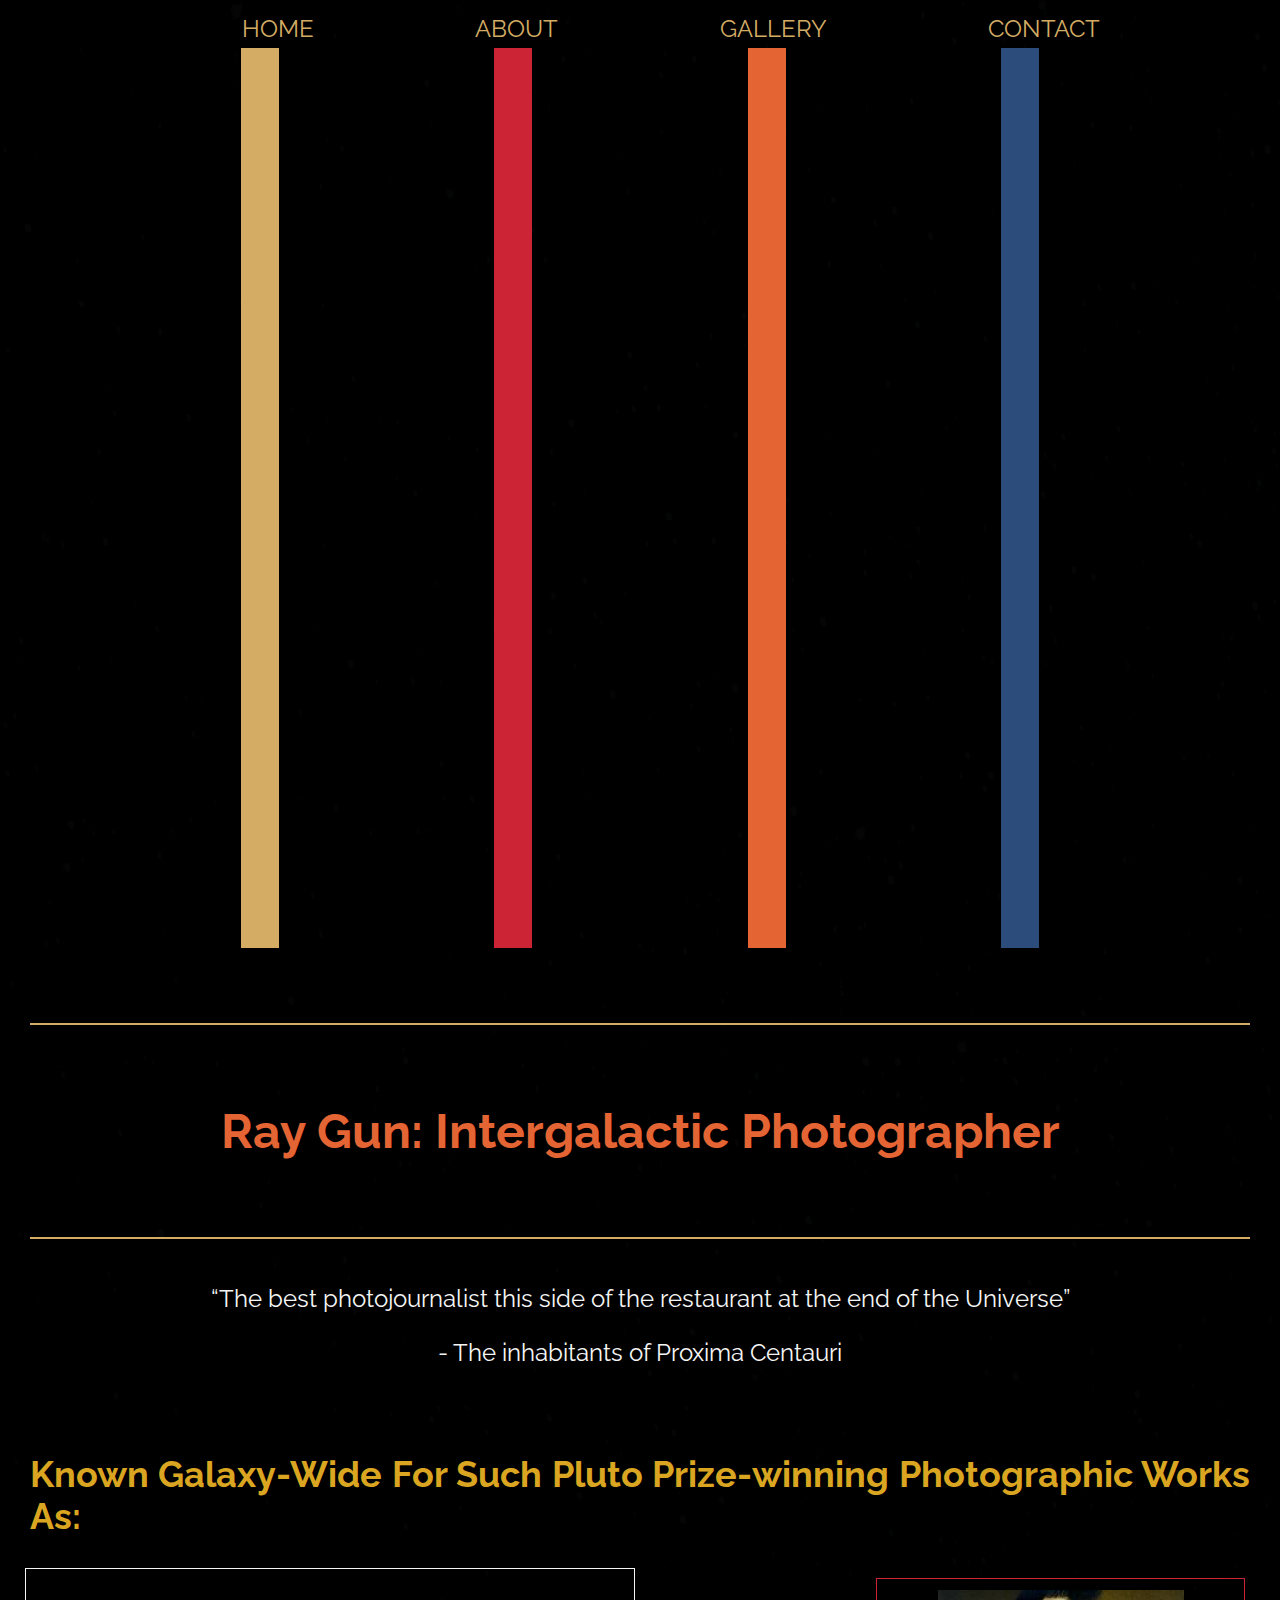
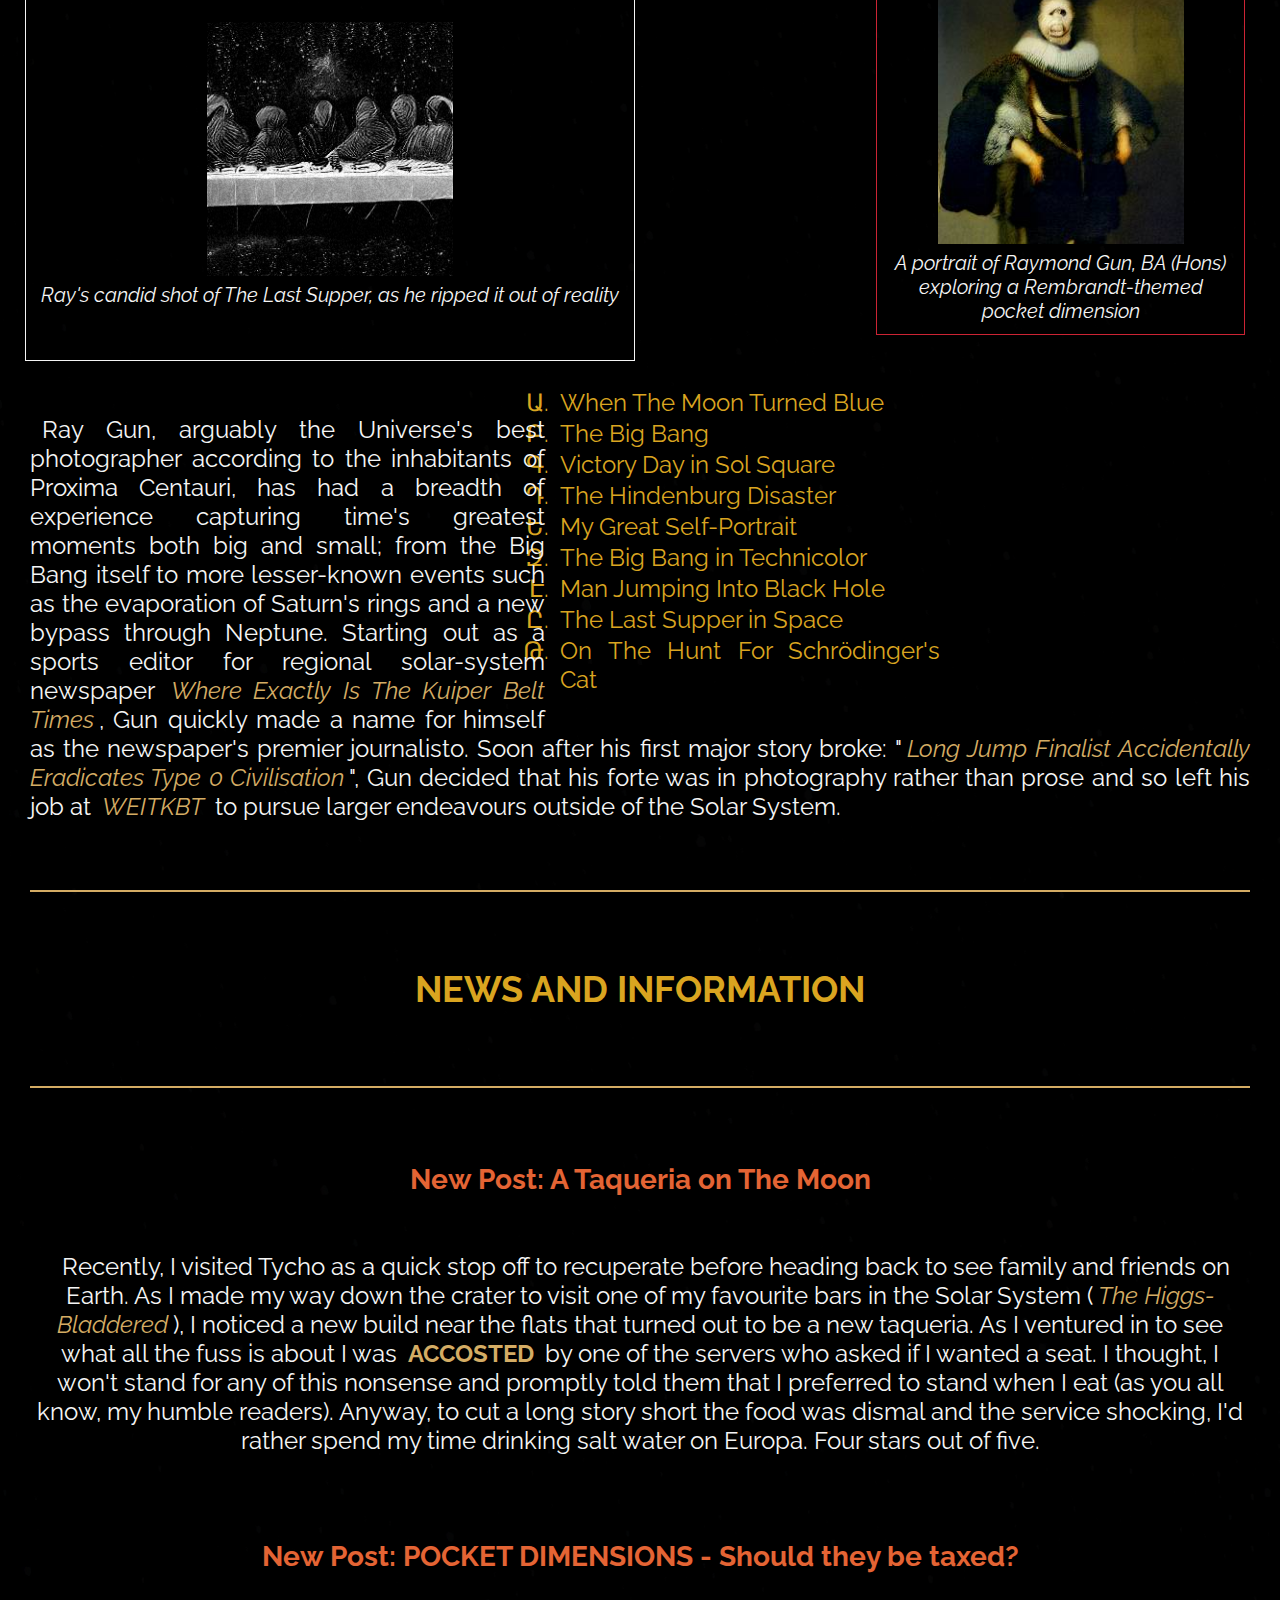
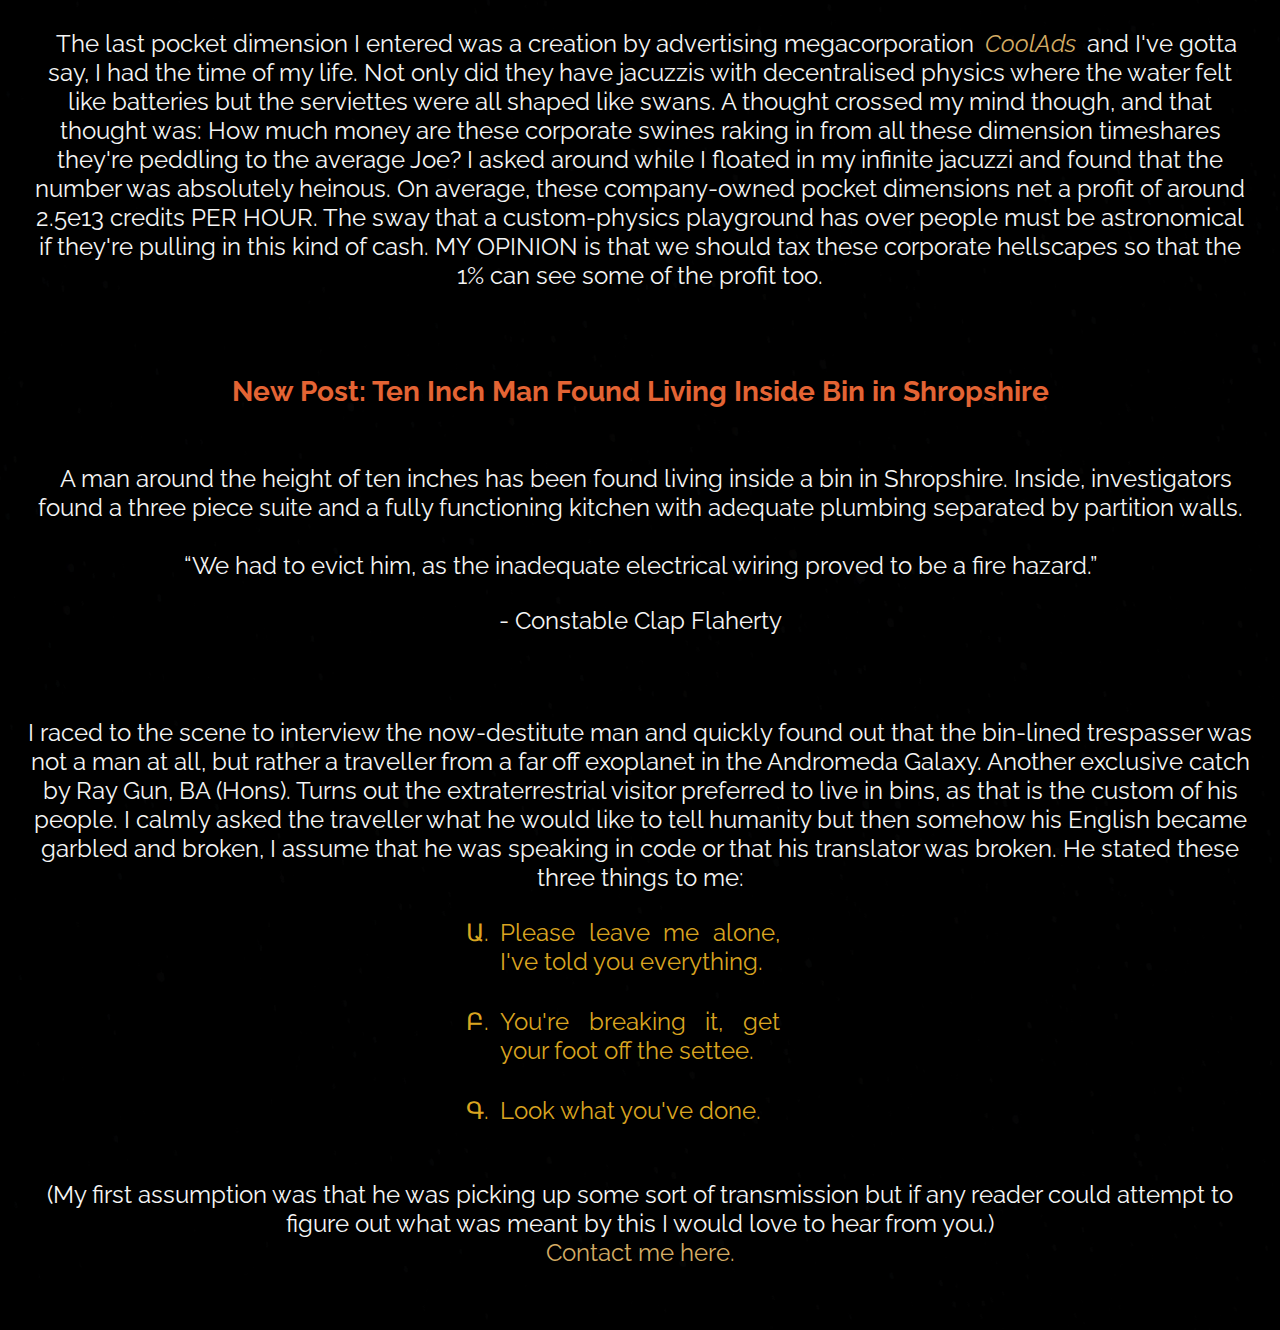
<file: index.html>
<!DOCTYPE html>
<html lang="en">
<head>
    <meta charset="UTF-8">
    <link rel="stylesheet" href="style.css">
    <title>Ray Gun: Intergalactic Photographer</title>
</head>

<body>
    <div class="navbar">        
            <a href="index.html">HOME</a><a href="about.html">ABOUT</a><a href="gallery.html">GALLERY</a><a href="contact.html">CONTACT</a>
    </div>

    <div>
        <div class="container">
            <a href="index.html">
                <div class="box box1"> </div>
            </a>
            <a href="about.html">
                <div class="box box2"> </div>
            </a>
            <a href="gallery.html">
                <div class="box box3"> </div>
            </a>
            <a href="contact.html">
                <div class="box box4"> </div>
            </a>
        </div>
        <br>
        <div class="underline">
            <div class="underlinebox box1"></div>
        </div>
        <center><h1>Ray Gun: Intergalactic Photographer</h1></center>
        <div class="underline">
            <div class="underlinebox box1"></div>
        </div>
        <center><q>The best photojournalist this side of the restaurant at the end of the Universe</q>
        <blockquote>- The inhabitants of Proxima Centauri</blockquote></center>
        <br>

        <h2>Known Galaxy-Wide For Such Pluto Prize-winning Photographic Works As:</h2>
        <figure>
            <img src="raygun.png" alt="A portrait of Raymond Gun, BA (Hons)" width="256" height="256">
            <figcaption>A portrait of Raymond Gun, BA (Hons) exploring a Rembrandt-themed pocket dimension</figcaption>
        </figure>
        <div class="columnitems">
            <div id="images">
                <img src="lastsupperinspace.png" alt="Ray ripped the last supper out of reality" width="256" height="256">
                <div class="caption">Ray's candid shot of The Last Supper, as he ripped it out of reality</div>
            </div>
        </div>
        <div class="listcontainer">
            <ul>
                <li>When The Moon Turned Blue</li>
                <li>The Big Bang</li>
                <li>Victory Day in Sol Square</li>
                <li>The Hindenburg Disaster</li>
                <li>My Great Self-Portrait</li>
                <li>The Big Bang in Technicolor</li>
                <li>Man Jumping Into Black Hole</li>
                <li>The Last Supper in Space</li>
                <li>On The Hunt For Schrödinger's Cat</li>
            </ul>
        </div>
        <br><br><br><br><br><br><br><br><br><br><br><br><br><br>

        <p>Ray Gun, arguably the Universe's best photographer according to the inhabitants of Proxima Centauri, has had a breadth of experience capturing time's greatest moments both big and small; from the Big Bang itself to more lesser-known events such as the evaporation of Saturn's rings and a new bypass through Neptune. Starting out as a sports editor for regional solar-system newspaper <em>Where Exactly Is The Kuiper Belt Times</em>, Gun quickly made a name for himself as the newspaper's premier journalisto. Soon after his first major story broke: "<em>Long Jump Finalist Accidentally Eradicates Type 0 Civilisation</em>", Gun decided that his forte was in photography rather than prose and so left his job at <em>WEITKBT</em> to pursue larger endeavours outside of the Solar System.</p>

        <div class="underline">
            <div class="underlinebox box1"></div>
        </div>
        <center><h2>NEWS AND INFORMATION</h2></center>
        <div class="underline">
            <div class="underlinebox box1"></div>
        </div>
        </div>
        <center><h3>New Post: A Taqueria on The Moon</h3></center>
        <center><p>Recently, I visited Tycho as a quick stop off to recuperate before heading back to see family and friends on Earth. As I made my way down the crater to visit one of my favourite bars in the Solar System (<em>The Higgs-Bladdered</em>), I noticed a new build near the flats that turned out to be a new taqueria. As I ventured in to see what all the fuss is about I was <b>ACCOSTED</b> by one of the servers who asked if I wanted a seat. I thought, I won't stand for any of this nonsense and promptly told them that I preferred to stand when I eat (as you all know, my humble readers). Anyway, to cut a long story short the food was dismal and the service shocking, I'd rather spend my time drinking salt water on Europa. Four stars out of five.</p></center>
        <br>
        <center><h3>New Post: POCKET DIMENSIONS - Should they be taxed?</h3></center>
        <center><p>The last pocket dimension I entered was a creation by advertising megacorporation <em>CoolAds</em> and I've gotta say, I had the time of my life. Not only did they have jacuzzis with decentralised physics where the water felt like batteries but the serviettes were all shaped like swans. A thought crossed my mind though, and that thought was: How much money are these corporate swines raking in from all these dimension timeshares they're peddling to the average Joe? I asked around while I floated in my infinite jacuzzi and found that the number was absolutely heinous. On average, these company-owned pocket dimensions net a profit of around 2.5e13 credits PER HOUR. The sway that a custom-physics playground has over people must be astronomical if they're pulling in this kind of cash. MY OPINION is that we should tax these corporate hellscapes so that the 1% can see some of the profit too.</p></center>
        <br>
        <center><h3>New Post: Ten Inch Man Found Living Inside Bin in Shropshire</h3></center>
        <center><p>A man around the height of ten inches has been found living inside a bin in Shropshire. Inside, investigators found a three piece suite and a fully functioning kitchen with adequate plumbing separated by partition walls.
            <br><br>
        <q>We had to evict him, as the inadequate electrical wiring proved to be a fire hazard.</q>
        <blockquote>- Constable Clap Flaherty</blockquote>
        <br>
        <br>
        I raced to the scene to interview the now-destitute man and quickly found out that the bin-lined trespasser was not a man at all, but rather a traveller from a far off exoplanet in the Andromeda Galaxy. Another exclusive catch by Ray Gun, BA (Hons). Turns out the extraterrestrial visitor preferred to live in bins, as that is the custom of his people. I calmly asked the traveller what he would like to tell humanity but then somehow his English became garbled and broken, I assume that he was speaking in code or that his translator was broken. He stated these three things to me:
        <br>
        <ol>
            <li>Please leave me alone, I've told you everything.</li>
            <br>
            <li>You're breaking it, get your foot off the settee.</li>
            <br>
            <li>Look what you've done.</li>
        </ol>
        <br>
        (My first assumption was that he was picking up some sort of transmission but if any reader could attempt to figure out what was meant by this I would love to hear from you.)
        <br>
        <a href="contact.html">Contact me here.</a>
        </p>
    </div>

</body>
</html>
</file>
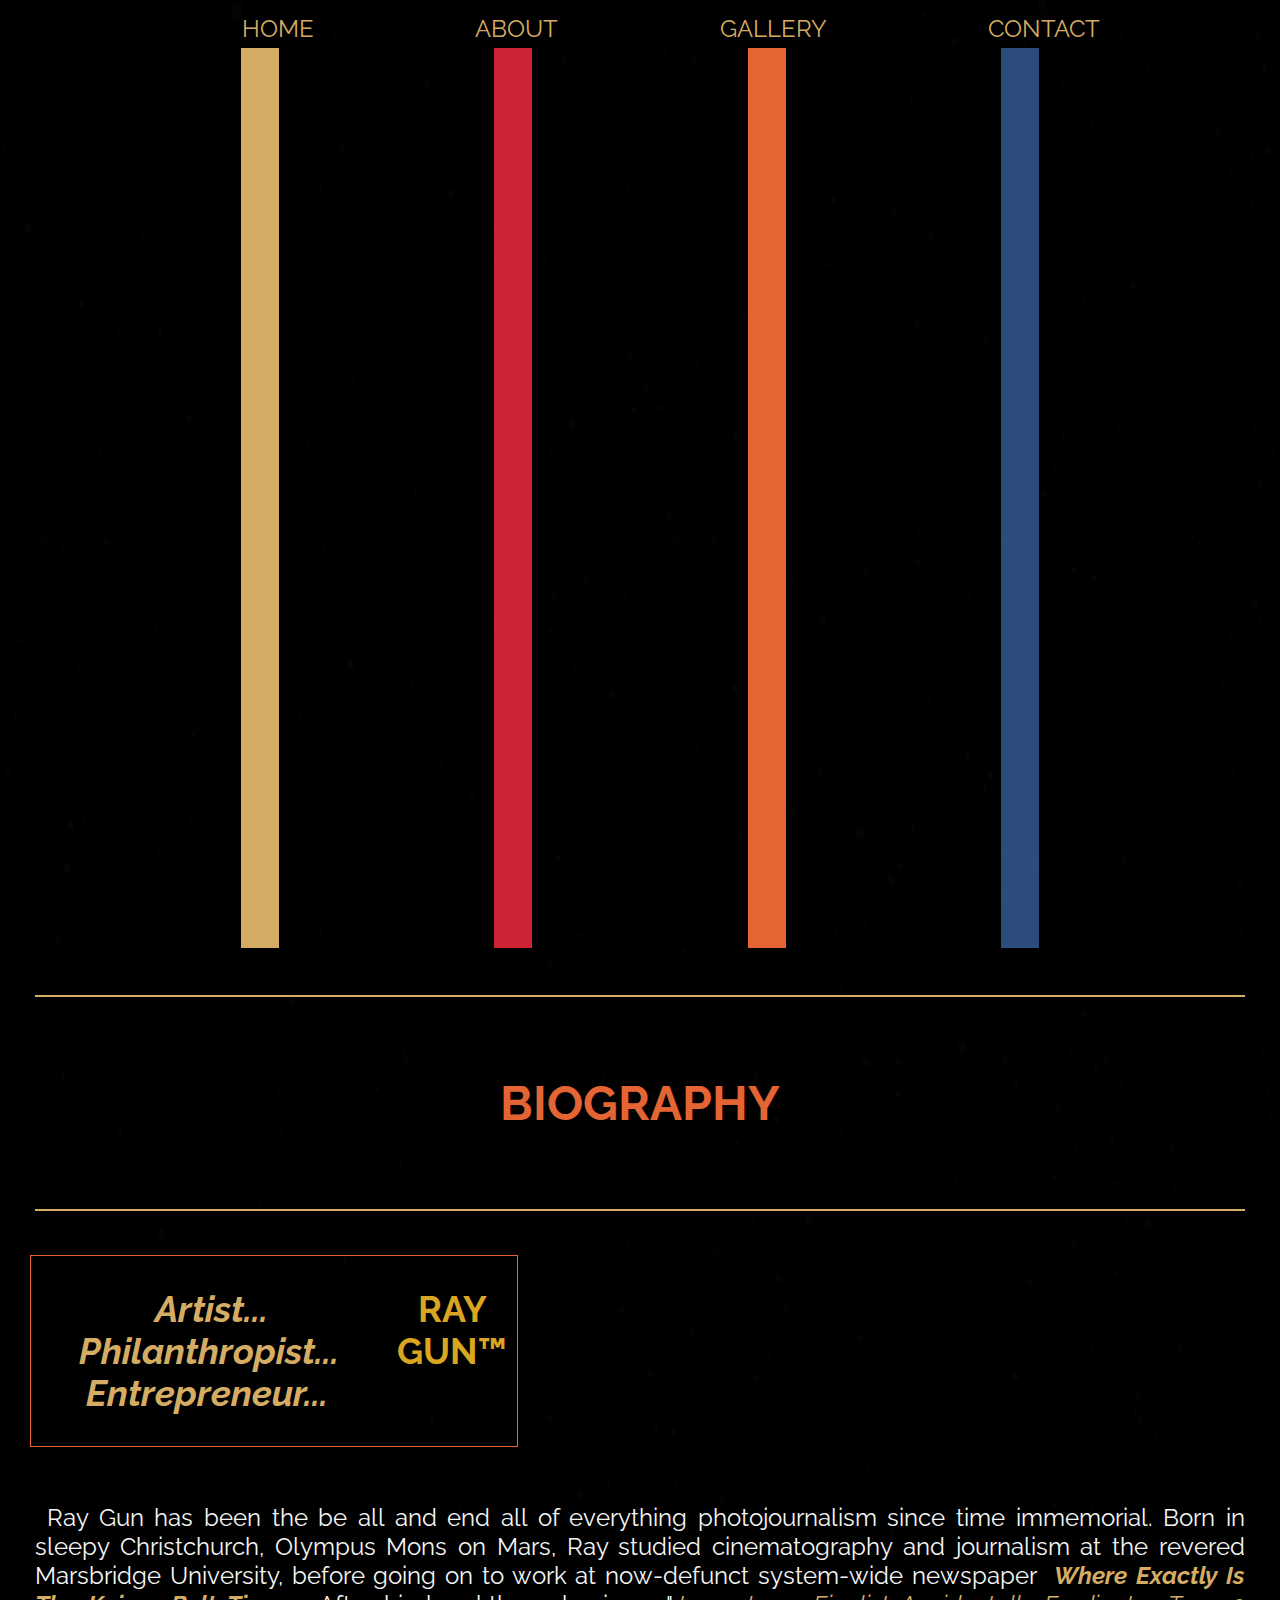
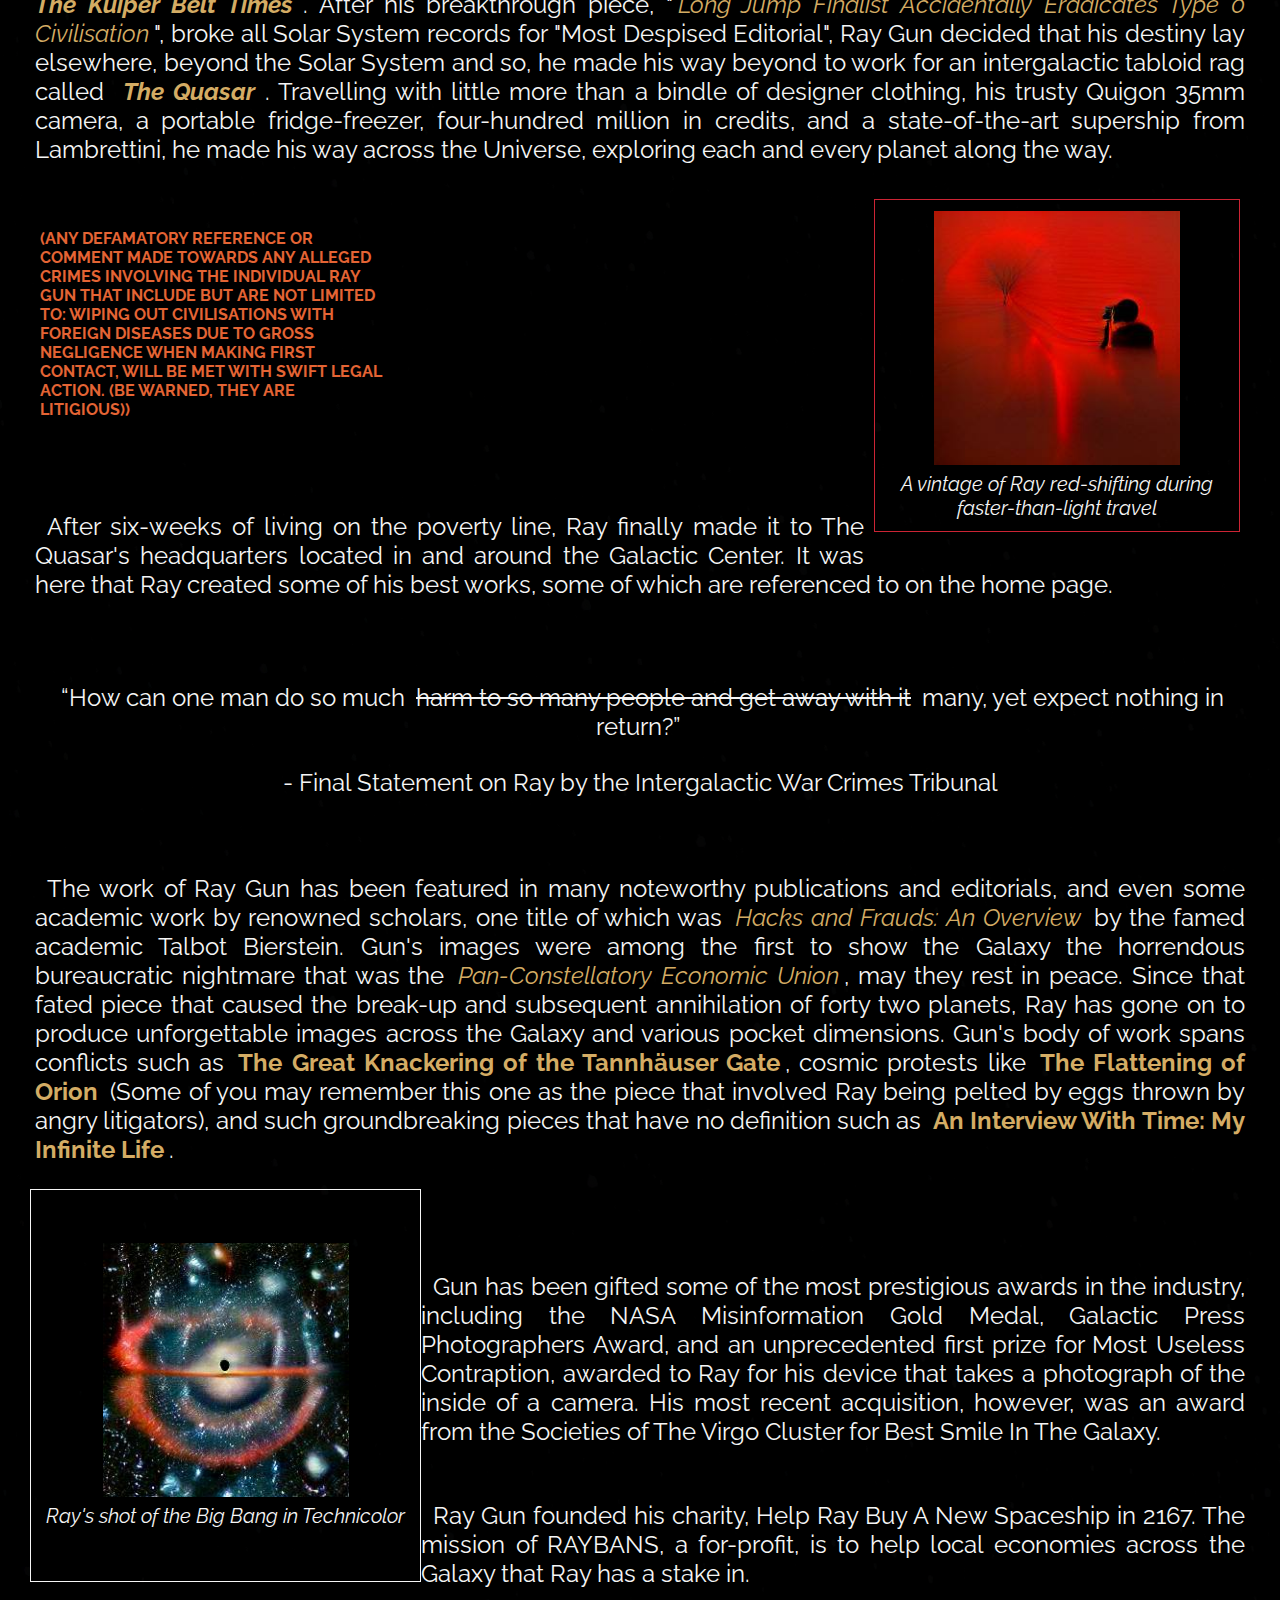
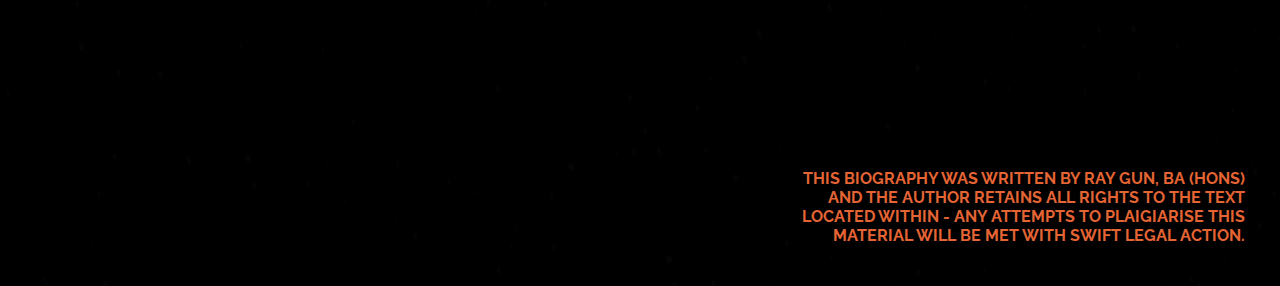
<file: about.html>
<!DOCTYPE html>
<html lang="en">
<head>
    <meta charset="UTF-8">
    <link rel="stylesheet" href="style.css">
    <title>Ray Gun: Intergalactic Photographer</title>
</head>

<body>
    <div class="navbar">
        <a href="index.html">HOME</a><a href="about.html">ABOUT</a><a href="gallery.html">GALLERY</a><a href="contact.html">CONTACT</a>
    </div>

    <div>
        <div class="container">
            <a href="index.html">
                <div class="box box1"> </div>
            </a>
            <a href="about.html">
                <div class="box box2"> </div>
            </a>
            <a href="gallery.html">
                <div class="box box3"> </div>
            </a>
            <a href="contact.html">
                <div class="box box4"> </div>
            </a>
        </div>
    <div>
        <div class="underline">
            <div class="underlinebox box1"></div>
        </div>
        <center><h1>BIOGRAPHY</h1></center>
        <div class="underline">
            <div class="underlinebox box1"></div>
        </div>
        <div class="aboutcontainer">
            <center><h2><em>Artist... Philanthropist... Entrepreneur...</em></h2></center>
            <center><h2>RAY GUN™</h2></center>
        </div>
        <br>
    </div>

    <div>
        <p>Ray Gun has been the be all and end all of everything photojournalism since time immemorial. Born in sleepy Christchurch, Olympus Mons on Mars, Ray studied cinematography and journalism at the revered Marsbridge University, before going on to work at now-defunct system-wide newspaper <b><em>Where Exactly Is The Kuiper Belt Times</em></b>. After his breakthrough piece, "<em>Long Jump Finalist Accidentally Eradicates Type 0 Civilisation</em>", broke all Solar System records for "Most Despised Editorial", Ray Gun decided that his destiny lay elsewhere, beyond the Solar System and so, he made his way beyond to work for an intergalactic tabloid rag called <b><em>The Quasar</em></b>. Travelling with little more than a bindle of designer clothing, his trusty Quigon 35mm camera, a portable fridge-freezer, four-hundred million in credits, and a state-of-the-art supership from Lambrettini, he made his way across the Universe, exploring each and every planet along the way. </p>
        <figure><img src="redshifting.png" alt="A vintage close-up of Ray red-shifting during FTL travel" width="256" height="256">
            <figcaption>A vintage of Ray red-shifting during faster-than-light travel</figcaption></figure>
        <div class="legalcontainerone">
        <h6>(ANY DEFAMATORY REFERENCE OR COMMENT MADE TOWARDS ANY ALLEGED CRIMES INVOLVING THE INDIVIDUAL RAY GUN THAT INCLUDE BUT ARE NOT LIMITED TO: WIPING OUT CIVILISATIONS WITH FOREIGN DISEASES DUE TO GROSS NEGLIGENCE WHEN MAKING FIRST CONTACT, WILL BE MET WITH SWIFT LEGAL ACTION. (BE WARNED, THEY ARE LITIGIOUS))</h6>
        </div>
         <br>

        <p>
         After six-weeks of living on the poverty line, Ray finally made it to The Quasar's headquarters located in and around the Galactic Center. It was here that Ray created some of his best works, some of which are referenced to on the home page.
         <br><br><br>
         <center><q>How can one man do so much <s>harm to so many people and get away with it</s> many, yet expect nothing in return?</q></center>
        <center><blockquote>- Final Statement on Ray by the Intergalactic War Crimes Tribunal</blockquote></center>
        </p>

        <p>The work of Ray Gun has been featured in many noteworthy publications and editorials, and even some academic work by renowned scholars, one title of which was <em>Hacks and Frauds: An Overview</em> by the famed academic Talbot Bierstein. Gun's images were among the first to show the Galaxy the horrendous bureaucratic nightmare that was the <em>Pan-Constellatory Economic Union</em>, may they rest in peace. Since that fated piece that caused the break-up and subsequent annihilation of forty two planets, Ray has gone on to produce unforgettable images across the Galaxy and various pocket dimensions. Gun's body of work spans conflicts such as <b>The Great Knackering of the Tannhäuser Gate</b>, cosmic protests like <b>The Flattening of Orion</b> (Some of you may remember this one as the piece that involved Ray being pelted by eggs thrown by angry litigators), and such groundbreaking pieces that have no definition such as <b>An Interview With Time: My Infinite Life</b>.
        </p>
        <div class="columnitems">
            <div id="images">
                <img src="bigbang.jpg" alt="Universe creating itself DALL.E.Mini" width="256" height="256">
                <div class="caption">Ray's shot of the Big Bang in Technicolor</div>
            </div>
        </div>
        <br><br>
        <p>
        Gun has been gifted some of the most prestigious awards in the industry, including the NASA Misinformation Gold Medal, Galactic Press Photographers Award, and an unprecedented first prize for Most Useless Contraption, awarded to Ray for his device that takes a photograph of the inside of a camera. His most recent acquisition, however, was an award from the Societies of The Virgo Cluster for Best Smile In The Galaxy.
        <br><br>
        </p>
        <p>
        Ray Gun founded his charity, Help Ray Buy A New Spaceship in 2167. The mission of RAYBANS, a for-profit, is to help local economies across the Galaxy that Ray has a stake in.
        </p>
    </div>
    
    <br>
    <br>
    <br>
    <br>
    <div class="legalcontainer">
    <h6>THIS BIOGRAPHY WAS WRITTEN BY RAY GUN, BA (HONS) AND THE AUTHOR RETAINS ALL RIGHTS TO THE TEXT LOCATED WITHIN - ANY ATTEMPTS TO PLAIGIARISE THIS MATERIAL WILL BE MET WITH SWIFT LEGAL ACTION.</h6>
    </div>
</body>
</html>
</file>
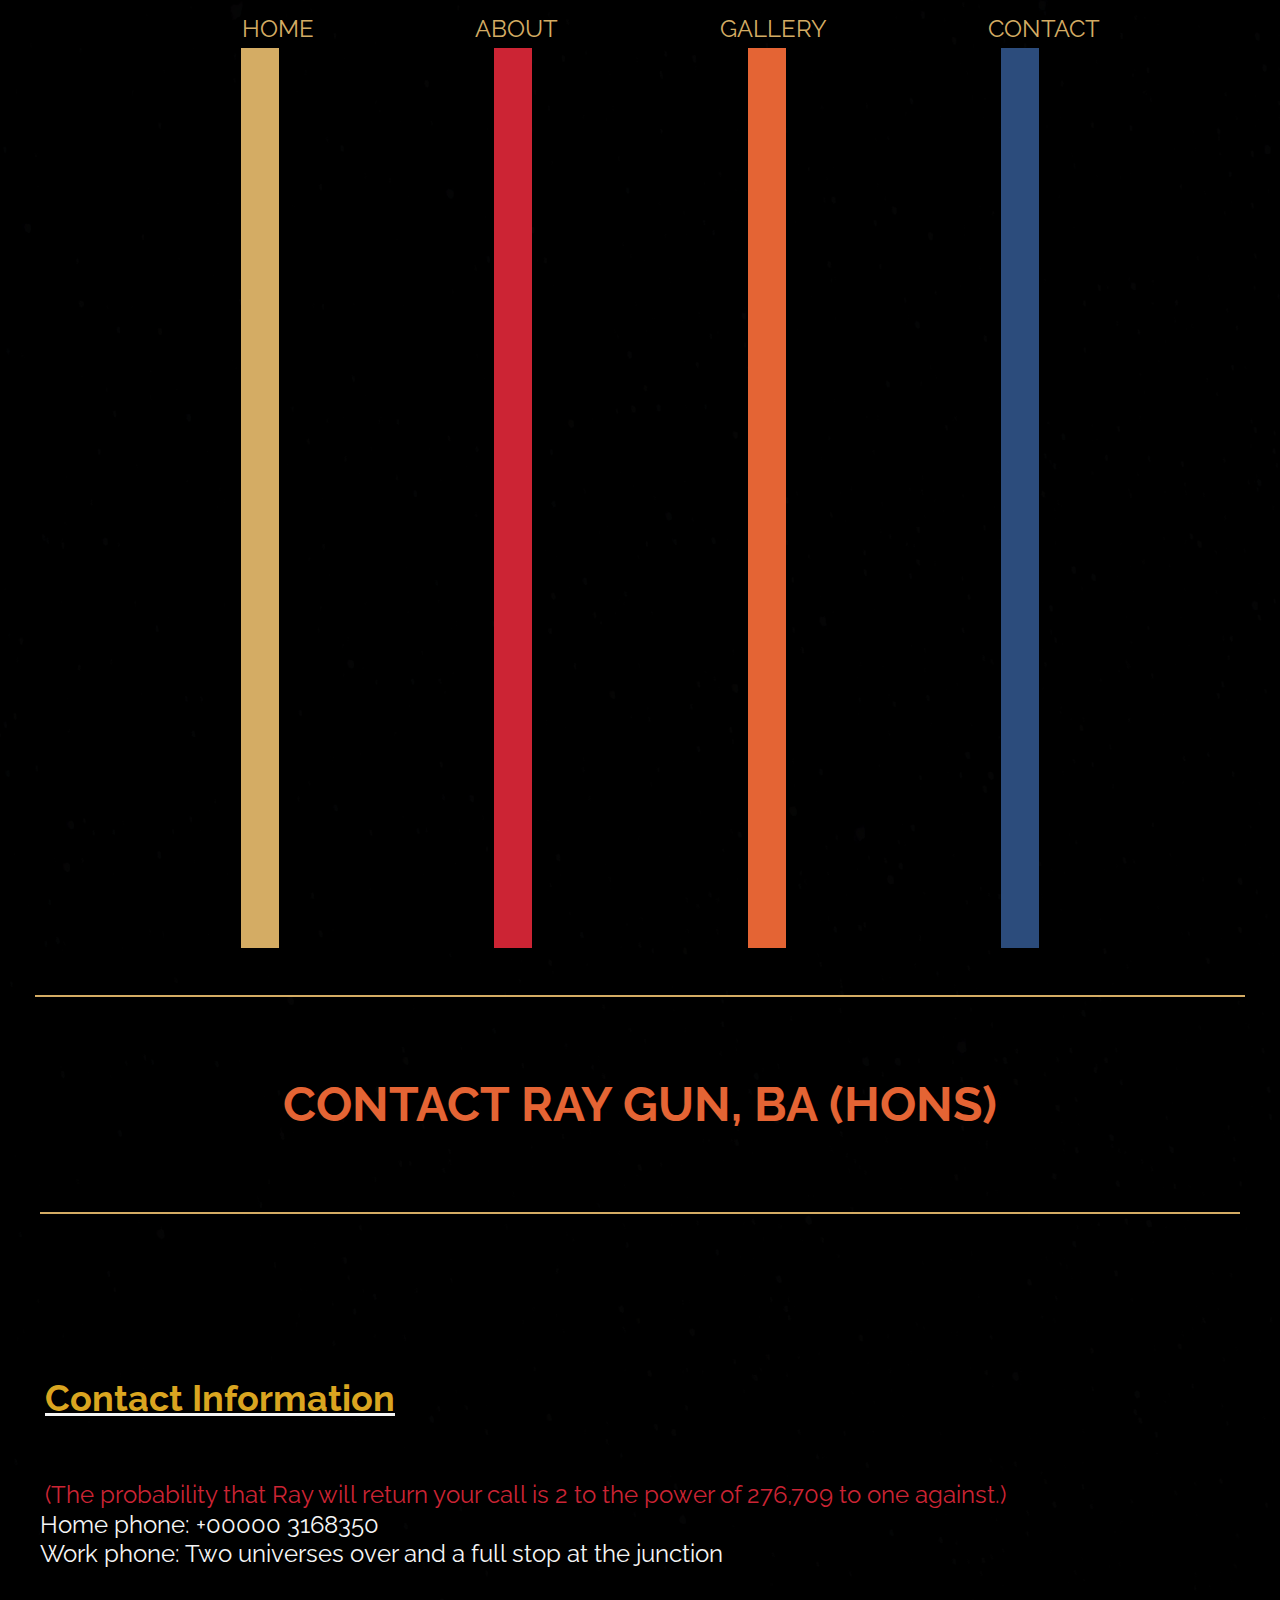
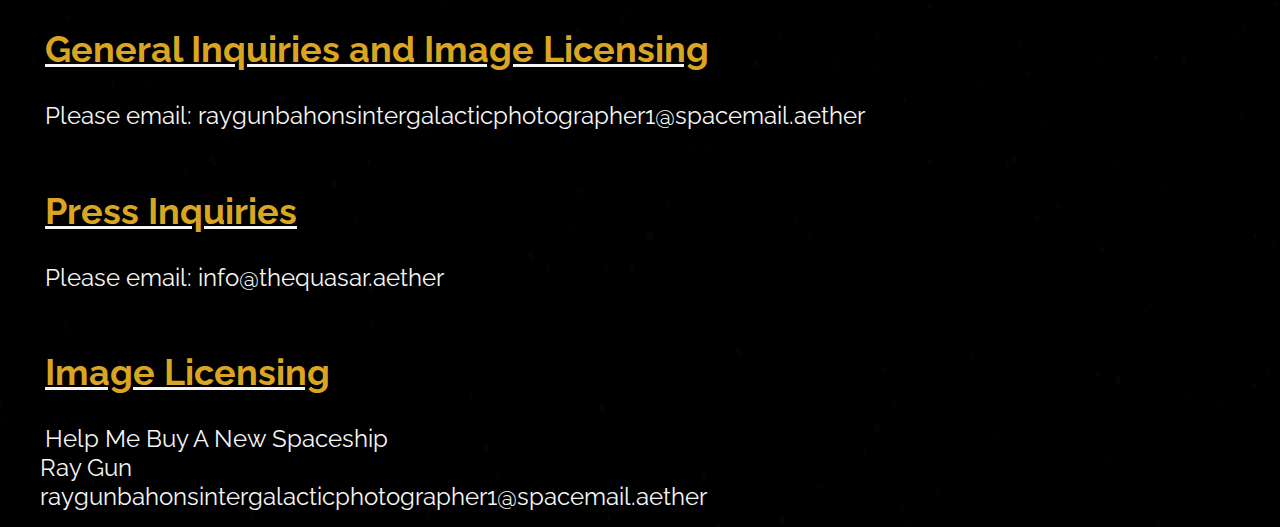
<file: contact.html>
<!DOCTYPE html>
<html lang="en">
<head>
    <meta charset="UTF-8">
    <link rel="stylesheet" href="style.css">
    <title>Ray Gun: Intergalactic Photographer</title>
</head>
<body>
    <div class="navbar">
        <a href="index.html">HOME</a><a href="about.html">ABOUT</a><a href="gallery.html">GALLERY</a><a href="contact.html">CONTACT</a>
    </div>

    <div>
        <div class="container">
            <a href="index.html">
                <div class="box box1"> </div>
            </a>
            <a href="about.html">
                <div class="box box2"> </div>
            </a>
            <a href="gallery.html">
                <div class="box box3"> </div>
            </a>
            <a href="contact.html">
                <div class="box box4"> </div>
            </a>
        </div>
    <div>
        <div class="underline">
            <div class="underlinebox box1"></div>
    </div>
    <div>
        <center><h1>CONTACT RAY GUN, BA (HONS)</h1></center>
    </div>
    <div>
        <div class="underline">
            <div class="underlinebox box1"></div>
    </div>
    <div>
        <br>
        <br>
        <u><h2>Contact Information</h2></u>
        <div class="redcolour">
        (The probability that Ray will return your call is 2 to the power of 276,709 to one against.)
        </div>

            Home phone: +00000 3168350
            <br>
            Work phone: Two universes over and a full stop at the junction
        <br>
        <u><h2>General Inquiries and Image Licensing</h2></u>
        Please email: raygunbahonsintergalacticphotographer1@spacemail.aether
        <br>
        <u><h2>Press Inquiries</h2></u>
        Please email: info@thequasar.aether
        <br>
        <u><h2>Image Licensing</h2></u>
        Help Me Buy A New Spaceship
        <br>
        Ray Gun
        <br>
        raygunbahonsintergalacticphotographer1@spacemail.aether
        
    </div>
    
</body>

</html>
</file>
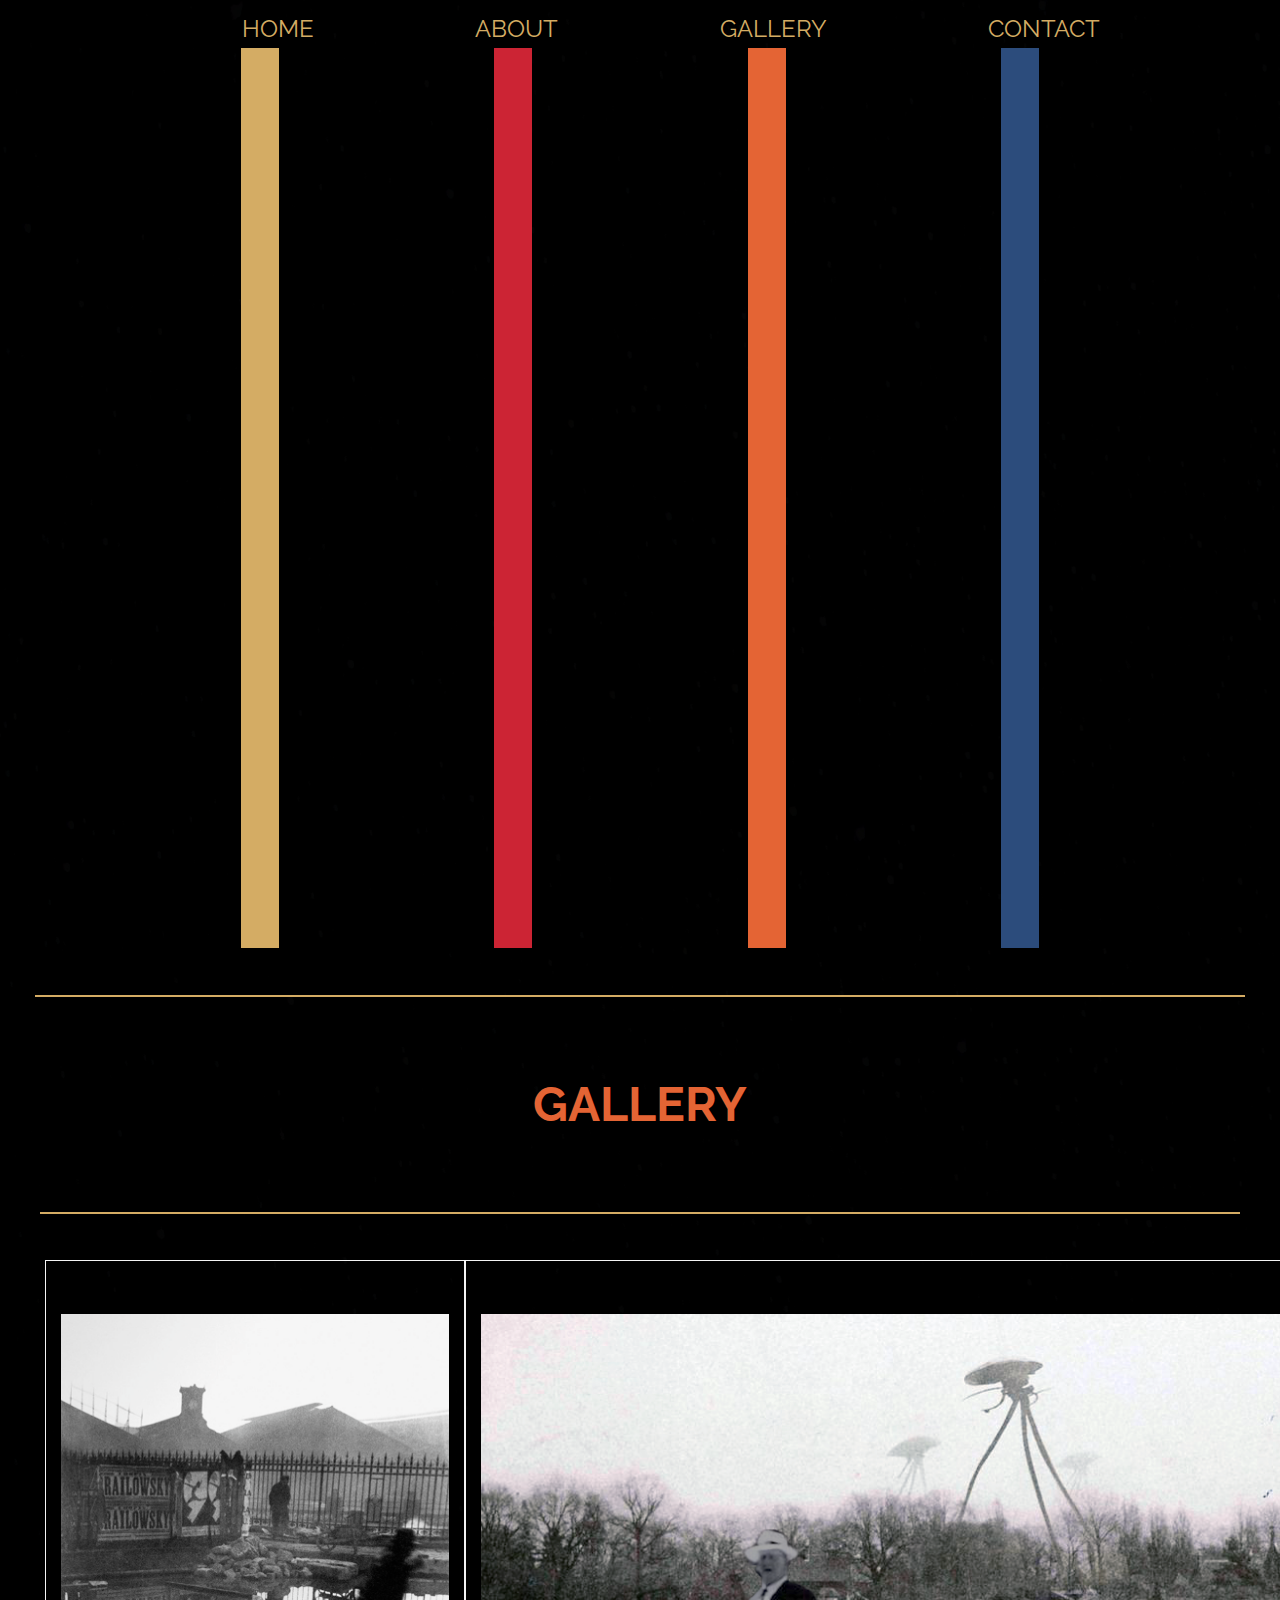
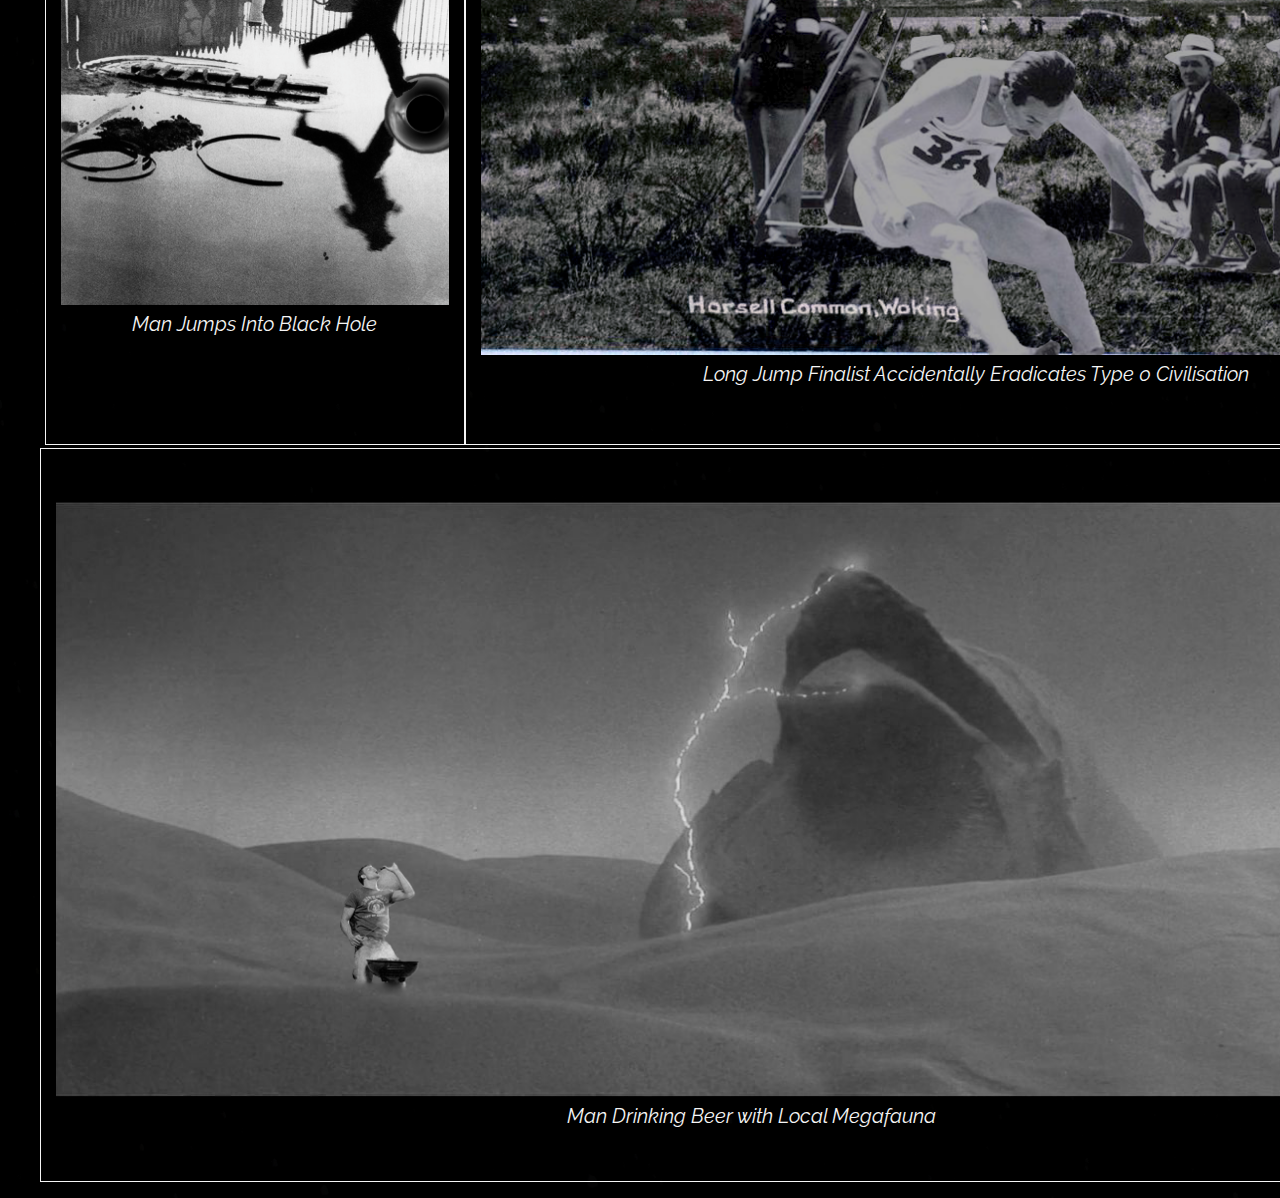
<file: gallery.html>
<!DOCTYPE html>
<html lang="en">
<head>
    <meta charset="UTF-8">
    <link rel="stylesheet" href="style.css">
    <title>Ray Gun: Intergalactic Photographer</title>
</head>

<body>
    <div class="navbar">
        <a href="index.html">HOME</a><a href="about.html">ABOUT</a><a href="gallery.html">GALLERY</a><a href="contact.html">CONTACT</a>
    </div>

    <div>
        <div class="container">
            <a href="index.html">
                <div class="box box1"> </div>
            </a>
            <a href="about.html">
                <div class="box box2"> </div>
            </a>
            <a href="gallery.html">
                <div class="box box3"> </div>
            </a>
            <a href="contact.html">
                <div class="box box4"> </div>
            </a>
        </div>
    <div>
        <div class="underline">
            <div class="underlinebox box1"></div>
    </div>
    <div>
        <center><h1>GALLERY</h1></center>
    </div>
    <div>
        <div class="underline">
            <div class="underlinebox box1"></div>
        </div>

    <div>
        <div class="row">
            <div class="columnitems">
                <div id="images">
                        <img src="manjumpsintoblackhole.png" alt="Man Jumps Into Black Hole" width="397.5px" height="592.5px">
                        <div class="caption">Man Jumps Into Black Hole</div>
                </div>
            </div>
            <div class="columnitems">
                <div id="images">
                    <img src="longjumpfinal.png" alt="Long Jump Finalist Accidentally Eradicates Type 0 Civilisation" width="1000" height="643">
                    <div class="caption">Long Jump Finalist Accidentally Eradicates Type 0 Civilisation</div>
                </div>
            </div>
            <div class="columnitems">
                <div id="images">
                    <img src="millerplanetfinal.png" alt="Activities on an inhospitable planet" width="899" height="648">
                    <div class="caption">Activities on an inhospitable planet</div>
                </div>
            </div>
        </div>
    </div>
    <div class="row">
        <div class="columnitems">
            <div id="images">
                <img src="sandwormfinal.png" alt="Man drinking beer with local megafauna" width="1400" height="597">
                <div class="caption">Man Drinking Beer with Local Megafauna</div>
            </div>
        </div>
        <div class="columnitems">
            <div id="images">
                <img src="schrodinger.png" alt="On the hunt for schrödinger's cat (DALL.E)" width="512" height="512">
                <div class="caption">On The Hunt For Schrödinger's Cat</div>
            </div>
        </div>        
    </div>
    </div>
    
</body>
</html>
</file>
<file: style.css>
@import url('https://fonts.googleapis.com/css2?family=Raleway:wght@300&display=swap');

* {
    box-sizing: border-box;
    padding: 1px 5px 1px 5px;
    font-family: 'Raleway', sans-serif;
    font-style: italic oblique;
    color: whitesmoke;

}

.container {
    min-height: 100vh;
    display:flex;
    flex-direction:row;
    flex-wrap: nowrap;
    justify-content: space-evenly;
}
.aboutcontainer {
    display: flex;
    width: 40%;
    padding: 0%;
    margin: 0%;
    justify-content: flex-start;
    border: thin #e46434 solid;
}
.legalcontainer {
    float: right;
    width: 40%;
    text-align: right;
    align-items: right;
    justify-content: right;
    text-align: right;
}
.listcontainer{
    flex-wrap: wrap;
    float: right;
    margin-right: 300px;
}
.legalcontainerone {
    float: center;
    width: 30%;
    text-align: left;
    align-items: left;
    justify-content: left;
}
.underline {
    min-height: 10vh;
    display:flex;
    flex-direction:column;
    flex-wrap: wrap;
    justify-content: space-evenly;
}
.underlinebox {
    display:flex; 
    justify-content: flex-end;
    align-items: center;
    color:white;
    font-size: 100px;
    font-family: Verdana, Geneva, Tahoma, sans-serif;
    text-align: center;

}

.box1 {background-color: #eccc68;}

.box {
    min-height: 100vh;
    display:flex; 
    justify-content: flex-end;
    align-items: center;
    color:white;
    font-size: 100px;
    font-family: Verdana, Geneva, Tahoma, sans-serif;
    text-align: center;
    
}
.box1 {background-color: #d4ac64;}
.box2 {background-color: #cc2434;}
.box3 {background-color: #e46434;}
.box4 {background-color: #2c4c7c;}

.navbar {
    display: flex; 
    justify-content: space-around;
    align-items: center;
    width: 83%;
    margin-left: 11%;
    margin-right: 11%;
    }

.redcolour {color: #cc2434;}

.row {
    display: flex;
    width: 100%;
    justify-content: space-around;
    flex-direction: row;

}

.columnitems {
        justify-content: space-evenly;
        float: left;
        text-align: center;
        font-style: italic;
        font-size: smaller;
        text-indent: 0;
        border: thin whitesmoke solid;
}

#images{
    text-align:center;
    margin:50px auto; 
}
#images a{
    margin:0px 20px;
    display:inline-block;
    text-decoration:none;
    color:black;
 }

a:link {
  color: #d4ac64;
  text-decoration: none;
}

a:visited {
  color: #d4ac64;
  text-decoration: none;
}

a:hover {
  color: white;
  text-decoration: underline;
  filter:blur(2px)
}

a:active {
  color: #d4ac64;
  text-decoration: underline;
}

body {
    margin: 10px;
    font-size: 24px;
    background-image: url(space.png);
    text-align: justify;
}

p{
    text-indent: 1%;
}

em {
    color: #d4ac64
}
b {
    color: #d4ac64;
}

figure {
    float: right;
    width: 30%;
    text-align: center;
    font-style: italic;
    font-size: smaller;
    text-indent: 0;
    border: thin #cc2434 solid;
    margin: 0.5em;
    padding: 0.5em;
}


h1, h3, h4, h5, h6 {
    color: #e46434;
}

h2 {
    color: goldenrod;
}

li {
    color: goldenrod;
    list-style: armenian;
}
ol{
    text-align: justify;
    width: 300px;
}
ul{
    text-align: justify;
    width: 400px;
}
/* Classes */

.para{
    color: darkred;
}

.alignright{
    text-align: right;
}
</file>
